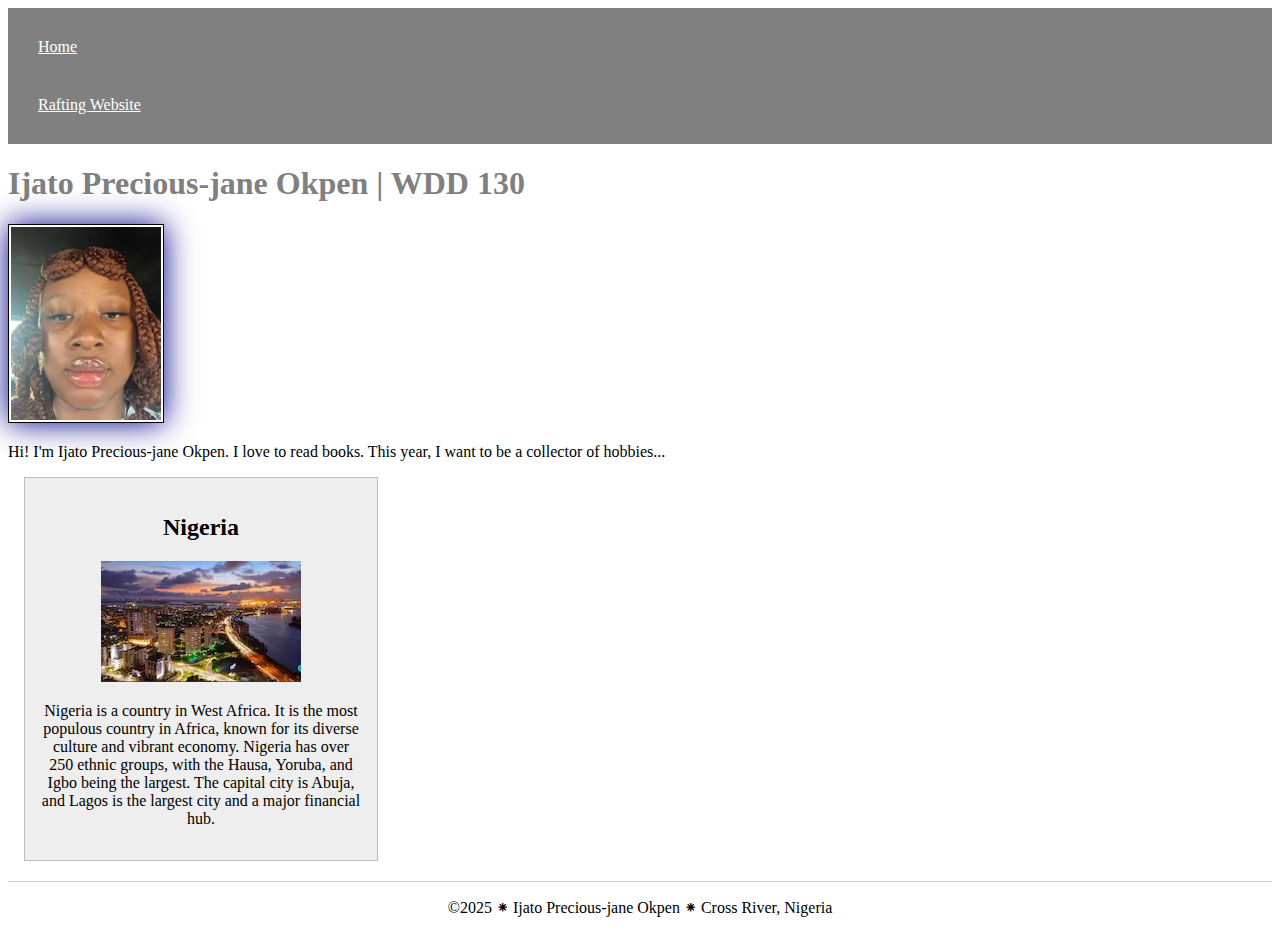
<file: index.html>
<!DOCTYPE html>
<html lang="en">
    <head>
        <meta charset="utf-8">
        <meta name="viewport" content="width=device-width, initial-scale=1.0">
        <title>Ijato Precious-jane Okpen | WDD 130</title>
        <meta name="description" content="Welcome to Ijato Precious-jane Okpen's WDD 130 home page. Explore my journey through web development, HTML, CSS, and design principles.">
        <meta name="author" content="Ijato Precious-jane Okpen">


        <link rel="stylesheet" href="styles/styles.css">
    </head>
    <body>
        <header>
            <nav>
                <a href="#">Home</a>
                <a href="wwr/index.html">Rafting Website</a>
            </nav>
        </header>
        <main>
            <h1> Ijato Precious-jane Okpen | WDD 130</h1>
            <img src="images/profile.webp" alt="My name is Ijato Precious-jane Okpen" width="200">
            <p>Hi! I'm Ijato Precious-jane Okpen. I love to read books. This year, I want to be a collector of hobbies...</p>
        </main>
        <aside>
            <h2>Nigeria</h2>
            <img src="images/nigeria.webp" alt="Nigeria landscape">
            <p>Nigeria is a country in West Africa. It is the most populous country in Africa, known for its diverse 
                culture and vibrant economy. Nigeria has over 250 ethnic groups, with the Hausa, Yoruba, and Igbo being the largest. 
                The capital city is Abuja, and Lagos is the largest city and a major financial hub.</p>
        </aside>
        <footer>
            <p>©2025 ⁕ Ijato Precious-jane Okpen ⁕ Cross River, Nigeria</p>
        </footer>
    </body>
</html>
</file>
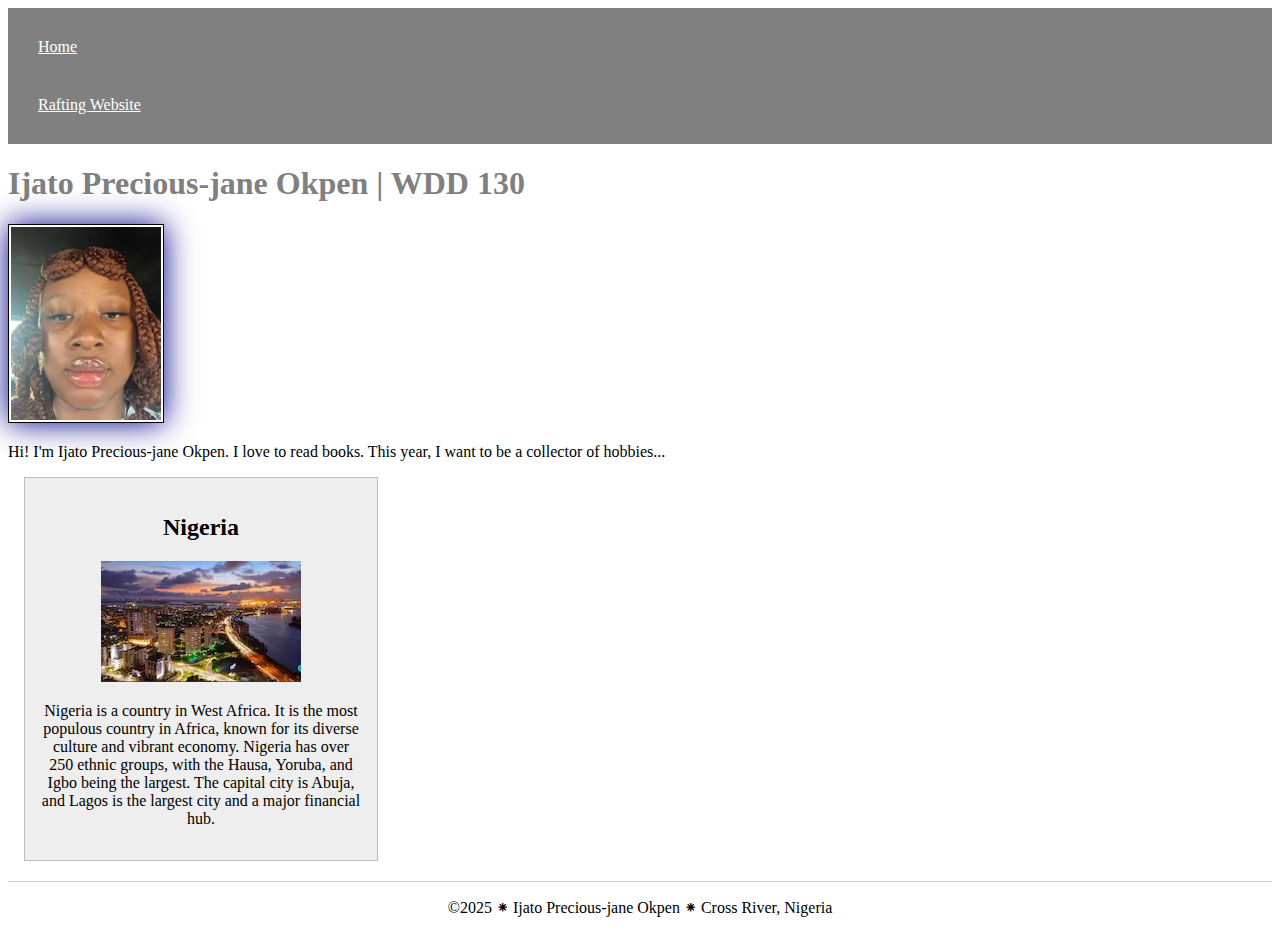
<file: W01&W02/index.html>
<!DOCTYPE html>
<html lang="en">
    <head>
        <meta charset="utf-8">
        <meta name="viewport" content="width=device-width, initial-scale=1.0">
        <title>Ijato Precious-jane Okpen | WDD 130</title>
        <meta name="description" content="Welcome to Ijato Precious-jane Okpen's WDD 130 home page. Explore my journey through web development, HTML, CSS, and design principles.">
        <meta name="author" content="Ijato Precious-jane Okpen">


        <link rel="stylesheet" href="styles/styles.css">
    </head>
    <body>
        <header>
            <nav>
                <a href="#">Home</a>
                <a href="wwr/">Rafting Website</a>
            </nav>
        </header>
        <main>
            <h1> Ijato Precious-jane Okpen | WDD 130</h1>
            <img src="images/profile.webp" alt="My name is Ijato Precious-jane Okpen" width="200">
            <p>Hi! I'm Ijato Precious-jane Okpen. I love to read books. This year, I want to be a collector of hobbies...</p>
        </main>
        <aside>
            <h2>Nigeria</h2>
            <img src="images/nigeria.webp" alt="Nigeria landscape">
            <p>Nigeria is a country in West Africa. It is the most populous country in Africa, known for its diverse 
                culture and vibrant economy. Nigeria has over 250 ethnic groups, with the Hausa, Yoruba, and Igbo being the largest. 
                The capital city is Abuja, and Lagos is the largest city and a major financial hub.</p>
        </aside>
        <footer>
            <p>©2025 ⁕ Ijato Precious-jane Okpen ⁕ Cross River, Nigeria</p>
        </footer>
    </body>
</html>
</file>
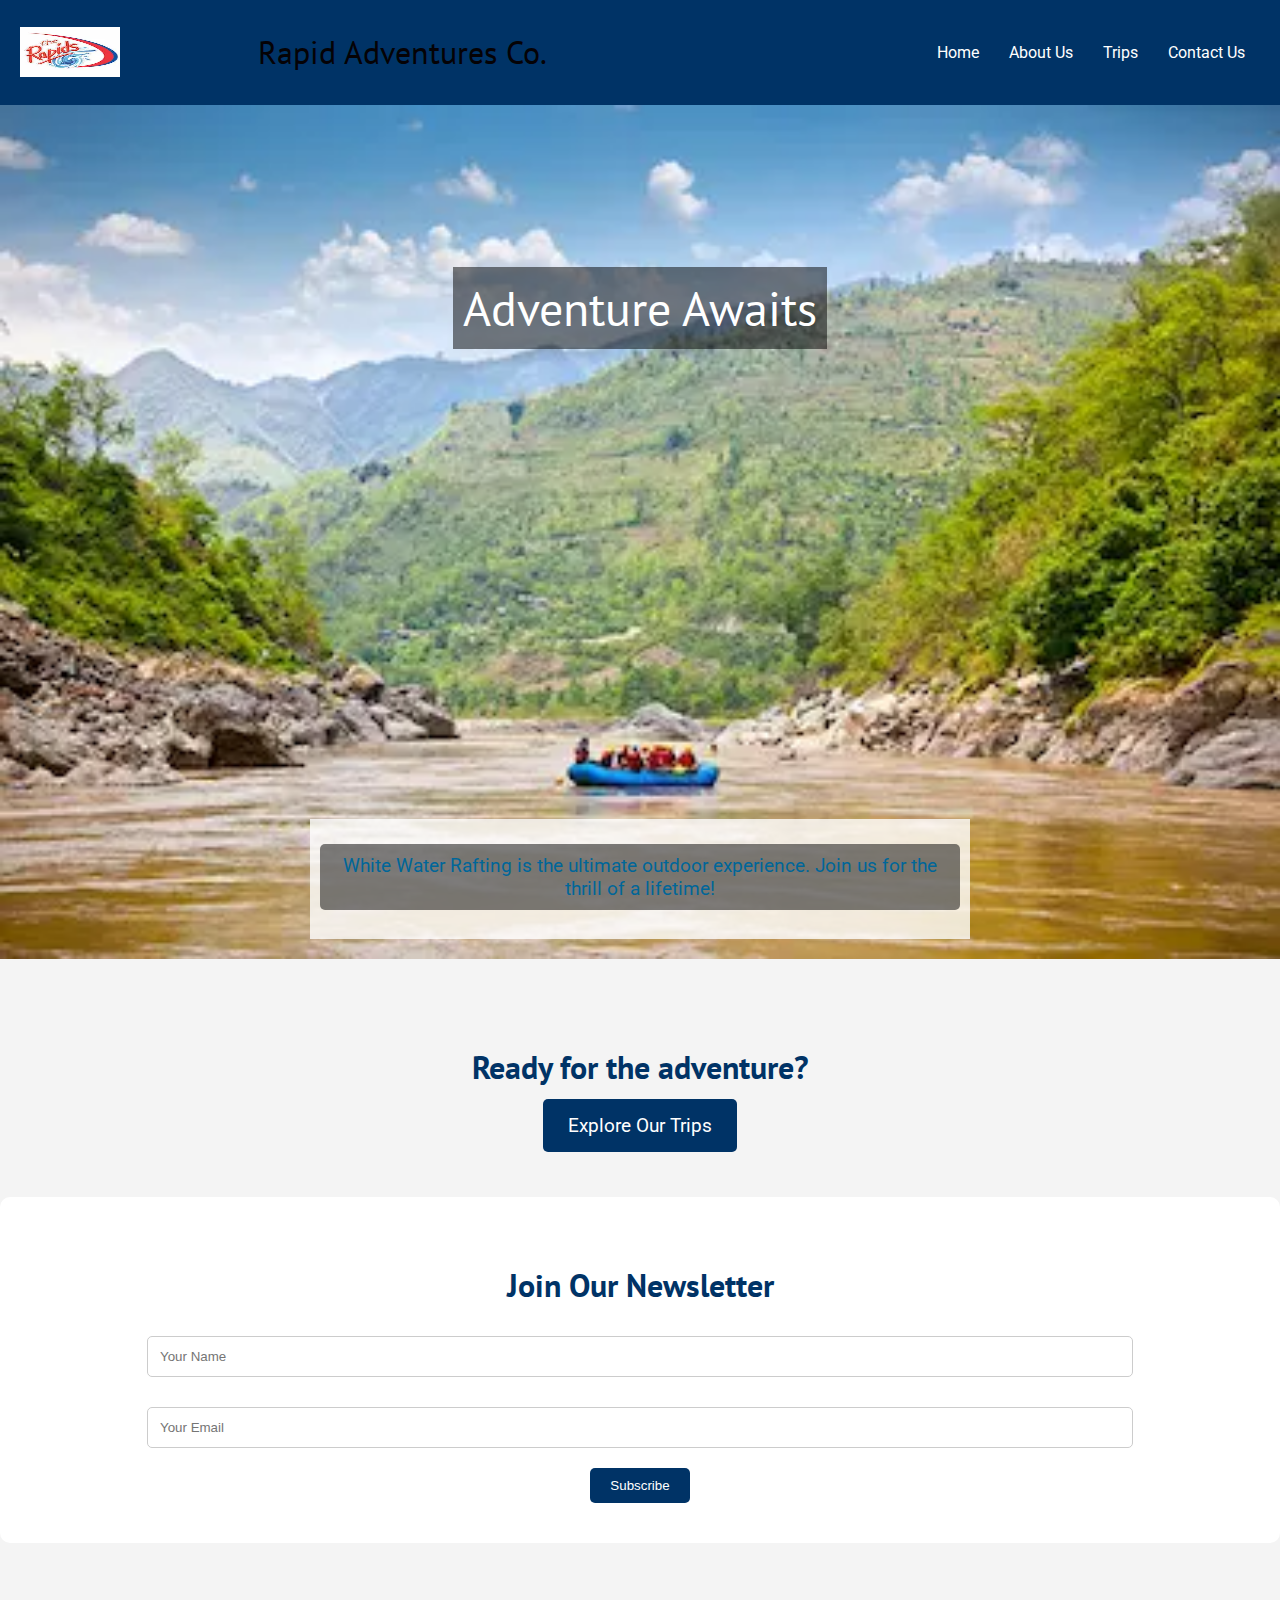
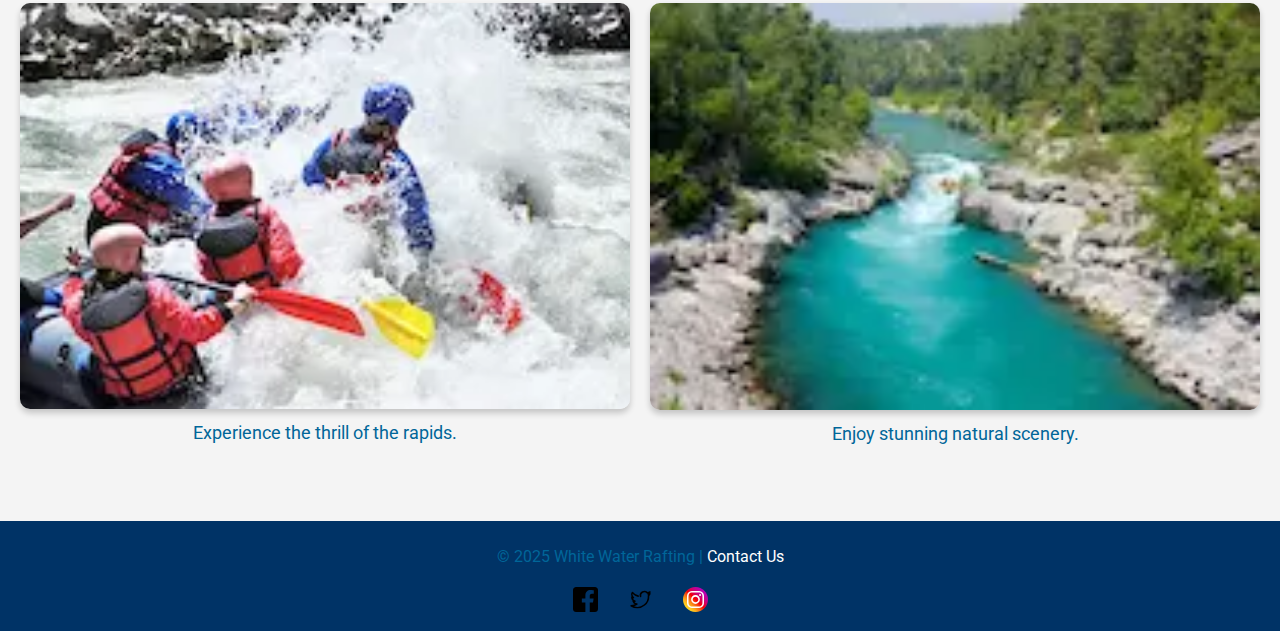
<file: wwr/index.html>
<!DOCTYPE html>
<html lang="en">
<head>
    <meta charset="UTF-8">
    <meta name="viewport" content="width=device-width, initial-scale=1.0">
    
    <link rel="stylesheet" href="styles/rafting.css">

    <link rel="preconnect" href="https://fonts.googleapis.com">
    <link rel="preconnect" href="https://fonts.gstatic.com" crossorigin>
    <link href="https://fonts.googleapis.com/css2?family=PT+Sans:ital,wght@0,400;1,700&family=Roboto:ital,wght@0,100..900;1,100..900&display=swap" rel="stylesheet">

    <title>Home - White Water Rafting</title>
    <meta name="description" content="Experience the thrill of rafting. Join us for an unforgettable adventure!">
    <meta name="author" content="Ijato Precious-jane Okpen">
</head>
<body>
    <header>
        <img src="images/wwrLogo.webp" alt="Rafting Company Logo" width="100">
        <h1>Rapid Adventures Co.</h1>
        <nav>
            <a href="index.html">Home</a>
            <a href="about.html">About Us</a>
            <a href="trips.html">Trips</a>
            <a href="contact.html">Contact Us</a>
        </nav>
    </header>

    <div class="hero">
        <img src="images/hero.webp" alt="Rafting Adventure">
        <h1>Adventure Awaits</h1>
        <article>
            <p>White Water Rafting is the ultimate outdoor experience. Join us for the thrill of a lifetime!</p>
        </article>
    </div>

    <section class="cta">
        <h2>Ready for the adventure?</h2>
        <a href="trips.html" class="btn">Explore Our Trips</a>
    </section>

    <section class="newsletter">
        <h2>Join Our Newsletter</h2>
        <form>
            <input type="text" placeholder="Your Name" required>
            <input type="email" placeholder="Your Email" required>
            <button type="submit">Subscribe</button>
        </form>
    </section>

    <section class="info-grid">
        <div>
            <img src="images/rafting2.webp" alt="Rafting">
            <p>Experience the thrill of the rapids.</p>
        </div>
        <div>
            <img src="images/rafting5.webp" alt="Rafting">
            <p>Enjoy stunning natural scenery.</p>
        </div>
    </section>

    <footer>
        <p>&copy; 2025 White Water Rafting | <a href="contact.html">Contact Us</a></p>
        <div class="SocialLinks">
            <a href="#"><img src="images/facebook-icon.svg" alt="Facebook"></a>
            <a href="#"><img src="images/twitter-icon.svg" alt="Twitter"></a>
            <a href="#"><img src="images/instagram-icon.svg" alt="Instagram"></a>
        </div>
    </footer>
</body>
</html>
</file>
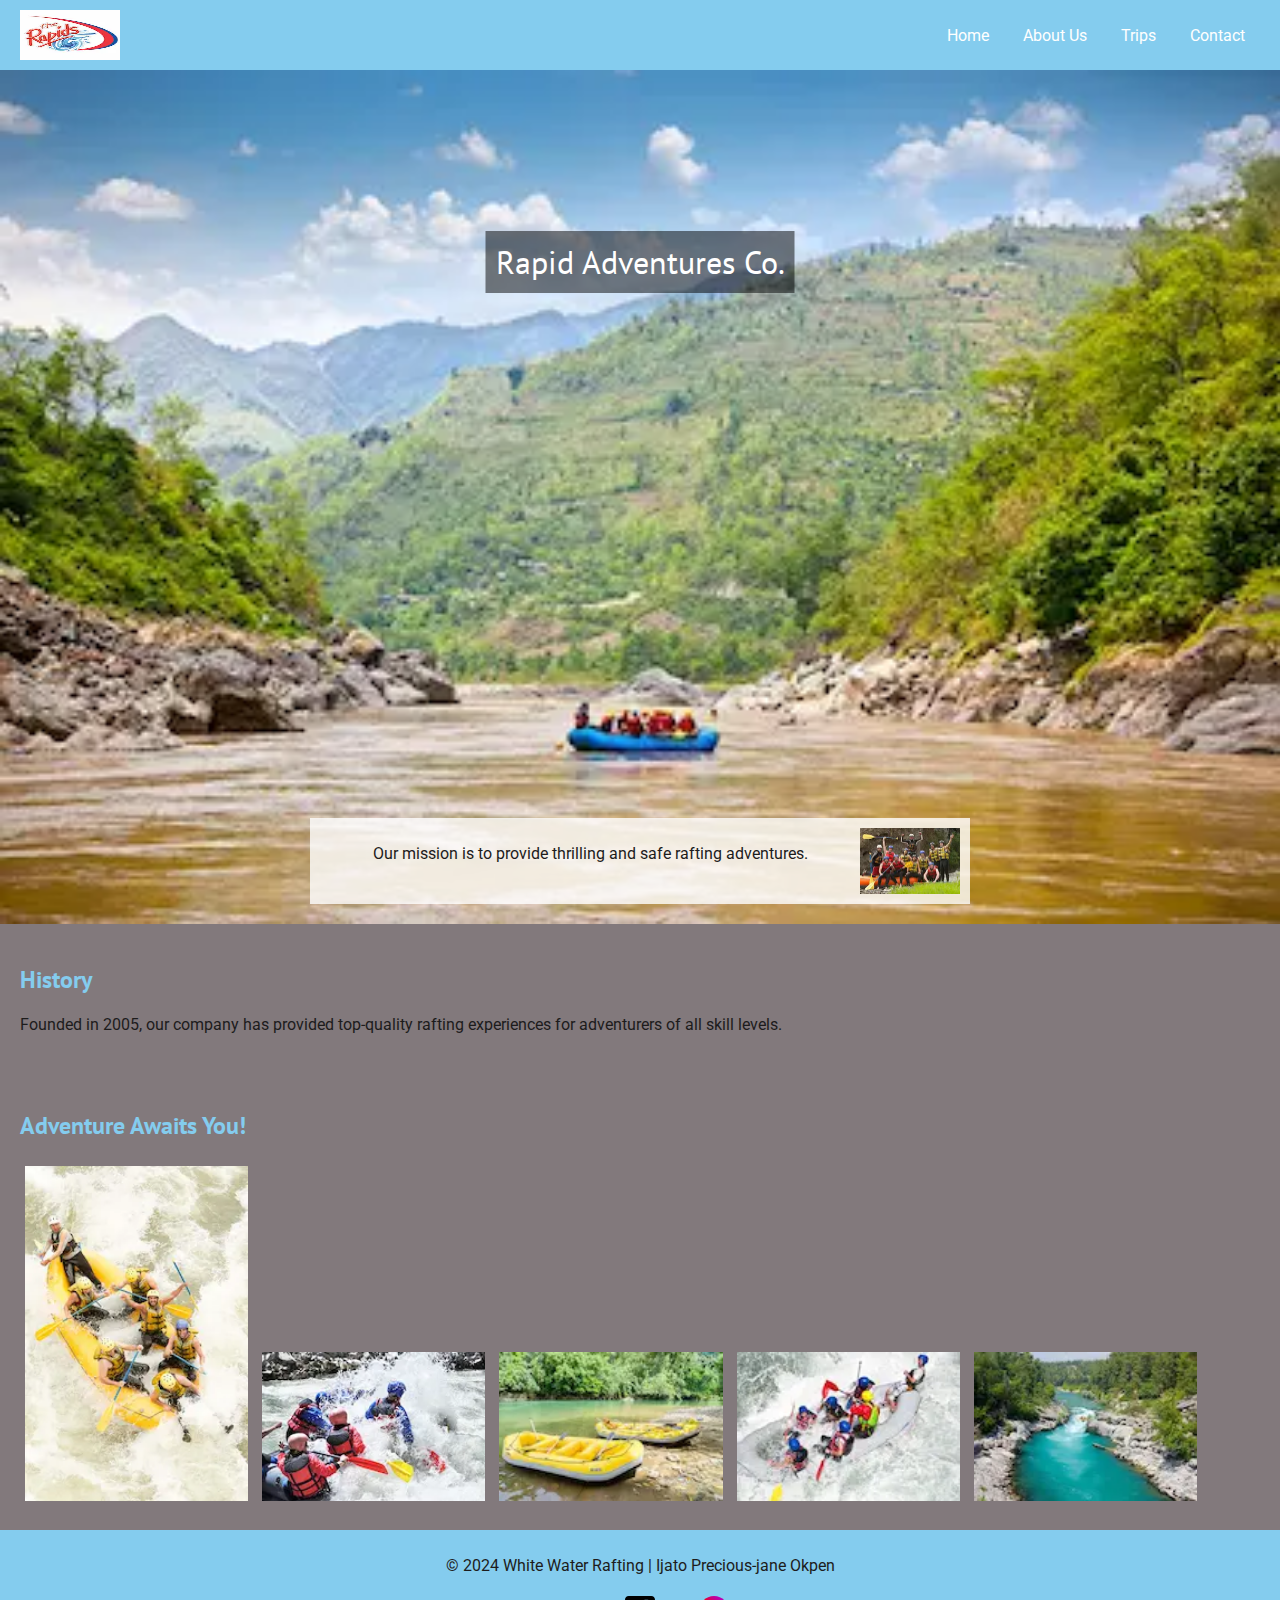
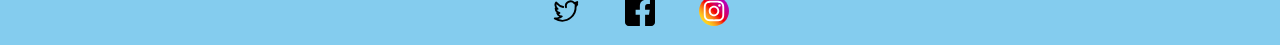
<file: wwr-site/about.html>
<!DOCTYPE html>
<html lang="en">
<head>
    <meta charset="UTF-8">
    <meta name="viewport" content="width=device-width, initial-scale=1.0">
    
    <link rel="stylesheet" href="styles/rafting.css">

    <link rel="preconnect" href="https://fonts.googleapis.com">
    <link rel="preconnect" href="https://fonts.gstatic.com" crossorigin>
    <link href="https://fonts.googleapis.com/css2?family=PT+Sans:ital,wght@0,400;1,700&family=Roboto:ital,wght@0,100..900;1,100..900&display=swap" rel="stylesheet">

    <title>About Us - White Water Rafting</title>
</head>
<body>
    
    <!-- Header Section -->
    <header>
        <img src="images/wwrLogo.webp" alt="Rafting Company Logo" width="100">
        <nav>
            <a href="index.html">Home</a>
            <a href="about.html">About Us</a>
            <a href="trips.html">Trips</a>
            <a href="contact.html">Contact</a>
        </nav>
    </header>
    <main>
                <!-- Hero Section -->
    <div class="hero">
        <img src="images/hero.webp" alt="Rafting Adventure" width="100%">
        <h1>Rapid Adventures Co.</h1>
        <article>
            <img src="images/happy-client.webp" alt="Happy Client" width="100">
            <p>Our mission is to provide thrilling and safe rafting adventures.</p>
        </article>
    </div>
    <!-- Company History Section -->
    <section>
        <h2>History</h2>
        <p>Founded in 2005, our company has provided top-quality rafting experiences for adventurers of all skill levels.</p>
    </section>

    <!-- Adventure Awaits Section -->
    <section>
        <h2>Adventure Awaits You!</h2>
        <img src="images/rafting1.webp" alt="Rafting Adventure 1" width="150">
        <img src="images/rafting2.webp" alt="Rafting Adventure 2" width="150">
        <img src="images/rafting3.webp" alt="Rafting Adventure 3" width="150">
        <img src="images/rafting4.webp" alt="Rafting Adventure 4" width="150">
        <img src="images/rafting5.webp" alt="Rafting Adventure 5" width="150">
    </section>
    </main>
    <!-- Footer Section -->
    <footer>
        <nav class="SocialLinks">
            <p>&copy; 2024 White Water Rafting |  Ijato Precious-jane Okpen </p>
            <a href="https://twitter.com"><img src="images/twitter-icon.svg" alt="Twitter" width="30"></a>
            <a href="https://facebook.com"><img src="images/facebook-icon.svg" alt="Facebook" width="30"></a>
            <a href="https://instagram.com"><img src="images/instagram-icon.svg" alt="Instagram" width="30"></a>
        </nav>
    </footer>
</body>
</html>
</file>
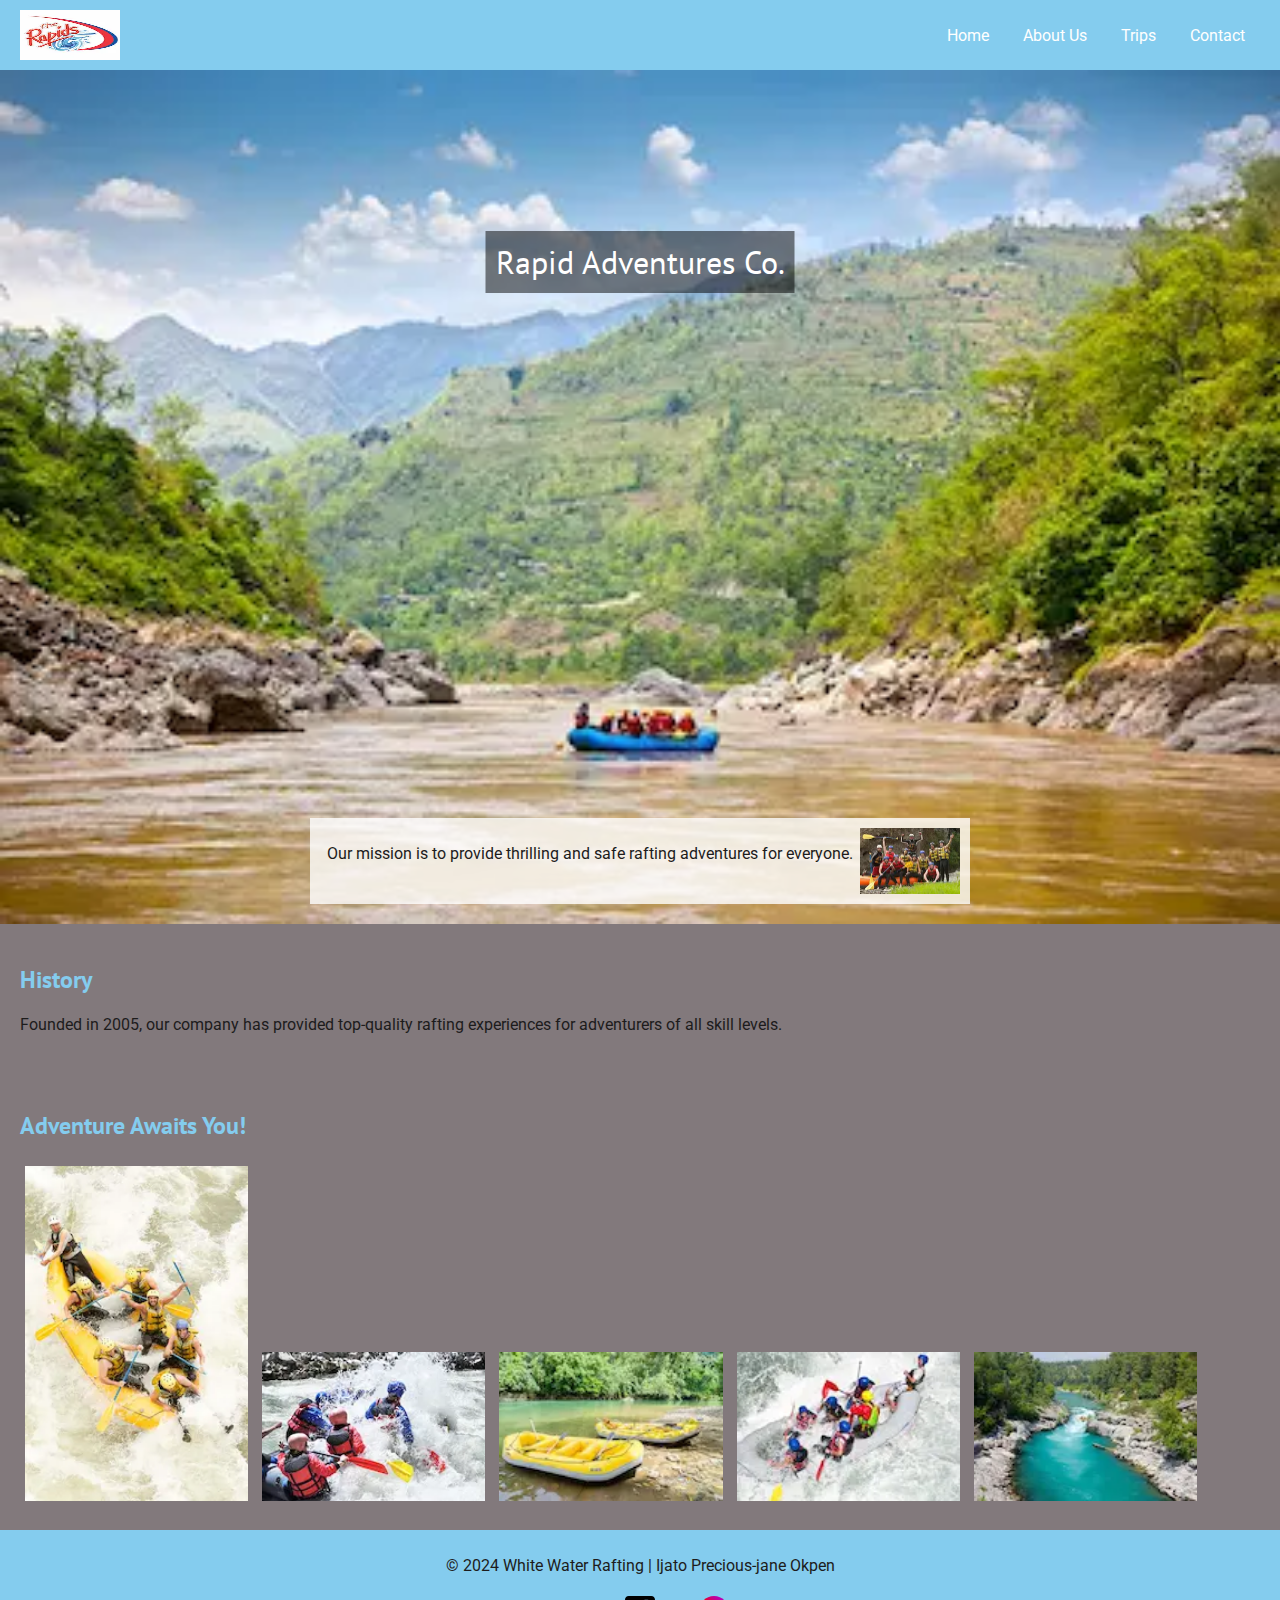
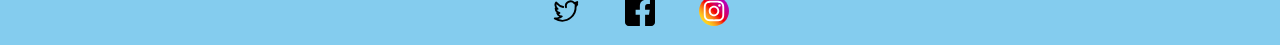
<file: WWR/about.html>
<!DOCTYPE html>
<html lang="en">
<head>
    <meta charset="UTF-8">
    <meta name="viewport" content="width=device-width, initial-scale=1.0">
    
    <link rel="stylesheet" href="styles/rafting.css">

    <link rel="preconnect" href="https://fonts.googleapis.com">
    <link rel="preconnect" href="https://fonts.gstatic.com" crossorigin>
    <link href="https://fonts.googleapis.com/css2?family=PT+Sans:ital,wght@0,400;1,700&family=Roboto:ital,wght@0,100..900;1,100..900&display=swap" rel="stylesheet">

    <title>About Us - White Water Rafting</title>
</head>
<body>

    <!-- Header Section -->
    <header>
        <img src="images/wwrLogo.webp" alt="Rafting Company Logo" width="100">
        <nav>
            <a href="index.html">Home</a>
            <a href="about.html">About Us</a>
            <a href="trips.html">Trips</a>
            <a href="contact.html">Contact</a>
        </nav>
    </header>
    <main>
                <!-- Hero Section -->
    <div class="hero">
        <img src="images/hero.webp" alt="Rafting Adventure" width="100%">
        <h1>Rapid Adventures Co.</h1>
        <article>
            <img src="images/happy-client.webp" alt="Happy Client" width="100">
            <p>Our mission is to provide thrilling and safe rafting adventures for everyone.</p>
        </article>
    </div>
    <!-- Company History Section -->
    <section>
        <h2>History</h2>
        <p>Founded in 2005, our company has provided top-quality rafting experiences for adventurers of all skill levels.</p>
    </section>

    <!-- Adventure Awaits Section -->
    <section>
        <h2>Adventure Awaits You!</h2>
        <img src="images/rafting1.webp" alt="Rafting Adventure 1" width="150">
        <img src="images/rafting2.webp" alt="Rafting Adventure 2" width="150">
        <img src="images/rafting3.webp" alt="Rafting Adventure 3" width="150">
        <img src="images/rafting4.webp" alt="Rafting Adventure 4" width="150">
        <img src="images/rafting5.webp" alt="Rafting Adventure 5" width="150">
    </section>
    </main>
    <!-- Footer Section -->
    <footer>
        <nav class="SocialLinks">
            <p>&copy; 2024 White Water Rafting |  Ijato Precious-jane Okpen </p>
            <a href="https://twitter.com"><img src="images/twitter-icon.svg" alt="Twitter" width="30"></a>
            <a href="https://facebook.com"><img src="images/facebook-icon.svg" alt="Facebook" width="30"></a>
            <a href="https://instagram.com"><img src="images/instagram-icon.svg" alt="Instagram" width="30"></a>
        </nav>
    </footer>
</body>
</html>
</file>
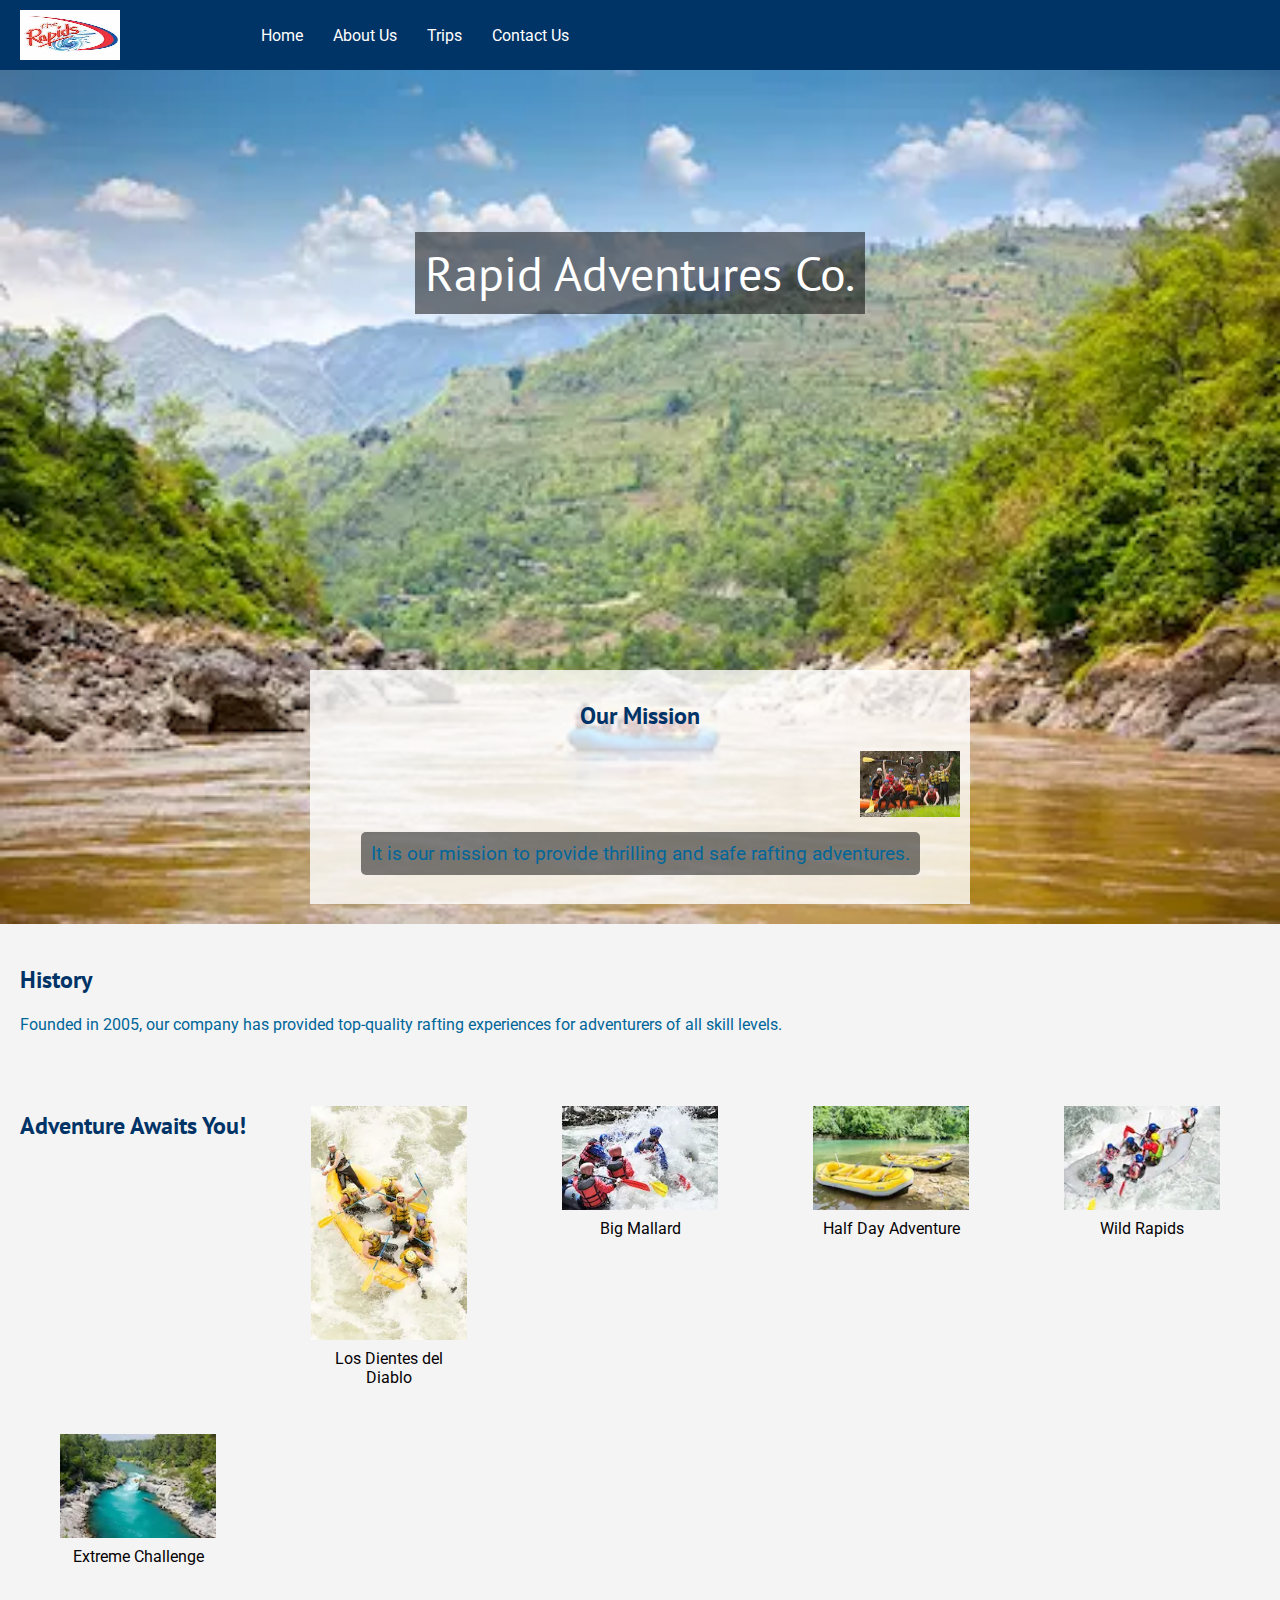
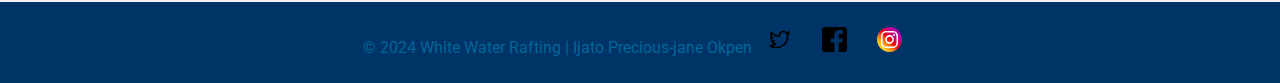
<file: wwr/about.html>
<!DOCTYPE html>
<html lang="en">
<head>
    <meta charset="UTF-8">
    <meta name="viewport" content="width=device-width, initial-scale=1.0">
    
    <link rel="stylesheet" href="styles/rafting.css">

    <link rel="preconnect" href="https://fonts.googleapis.com">
    <link rel="preconnect" href="https://fonts.gstatic.com" crossorigin>
    <link href="https://fonts.googleapis.com/css2?family=PT+Sans:ital,wght@0,400;1,700&family=Roboto:ital,wght@0,100..900;1,100..900&display=swap" rel="stylesheet">

    <title>About Us - White Water Rafting</title>
    <meta name="description" content="About Rapid Adventures Co.">
    <meta name="author" content="Ijato Precious-jane Okpen">
</head>
<body>
    
    <!-- Header Section -->
    <header>
        <img src="images/wwrLogo.webp" alt="Rafting Company Logo" width="100">
        <nav>
            <a href="index.html">Home</a>
            <a href="about.html">About Us</a>
            <a href="trips.html">Trips</a>
            <a href="contact.html">Contact Us</a>
        </nav>
    </header>

    <main>
                <!-- Hero Section -->
    <div class="hero">
        <img src="images/hero.webp" alt="Rafting Adventure" width="100">
        <h1>Rapid Adventures Co.</h1>
        <article>
            <h2> Our Mission</h2>
            <img src="images/happy-client.webp" alt="Happy Client" width="100">
            <p>It is our mission to provide thrilling and safe rafting adventures.</p>
        </article>
    </div>
    <!-- Company History Section -->
    <section>
        <h2>History</h2>
        <p>Founded in 2005, our company has provided top-quality rafting experiences for adventurers of all skill levels.</p>
    </section>

    <!-- Adventure Awaits Section -->
        <section class="adventures-section">
            <h2>Adventure Awaits You!</h2>
            <figure>
                <img src="images/rafting1.webp" alt="Rafting Adventure 1" width="100">
                <figcaption>Los Dientes del Diablo</figcaption>
            </figure>
            <figure>
                <img src="images/rafting2.webp" alt="Rafting Adventure 2" width="100">
                <figcaption>Big Mallard</figcaption>
            </figure>
            <figure>
                <img src="images/rafting3.webp" alt="Rafting Adventure 3" width="100">
                <figcaption>Half Day Adventure</figcaption>
            </figure>
            <figure>
                <img src="images/rafting4.webp" alt="Rafting Adventure 4" width="100">
                <figcaption>Wild Rapids</figcaption>
            </figure>
            <figure>
                <img src="images/rafting5.webp" alt="Rafting Adventure 5" width="100">
                <figcaption>Extreme Challenge</figcaption>
            </figure>
        </section>
    </main>
    
    <!-- Footer Section -->
    <footer>
        <nav class="SocialLinks">
            <p>&copy; 2024 White Water Rafting |  Ijato Precious-jane Okpen </p>
            <a href="https://twitter.com"><img src="images/twitter-icon.svg" alt="Twitter" width="30"></a>
            <a href="https://facebook.com"><img src="images/facebook-icon.svg" alt="Facebook" width="30"></a>
            <a href="https://instagram.com"><img src="images/instagram-icon.svg" alt="Instagram" width="30"></a>
        </nav>
    </footer>
</body>
</html>
</file>
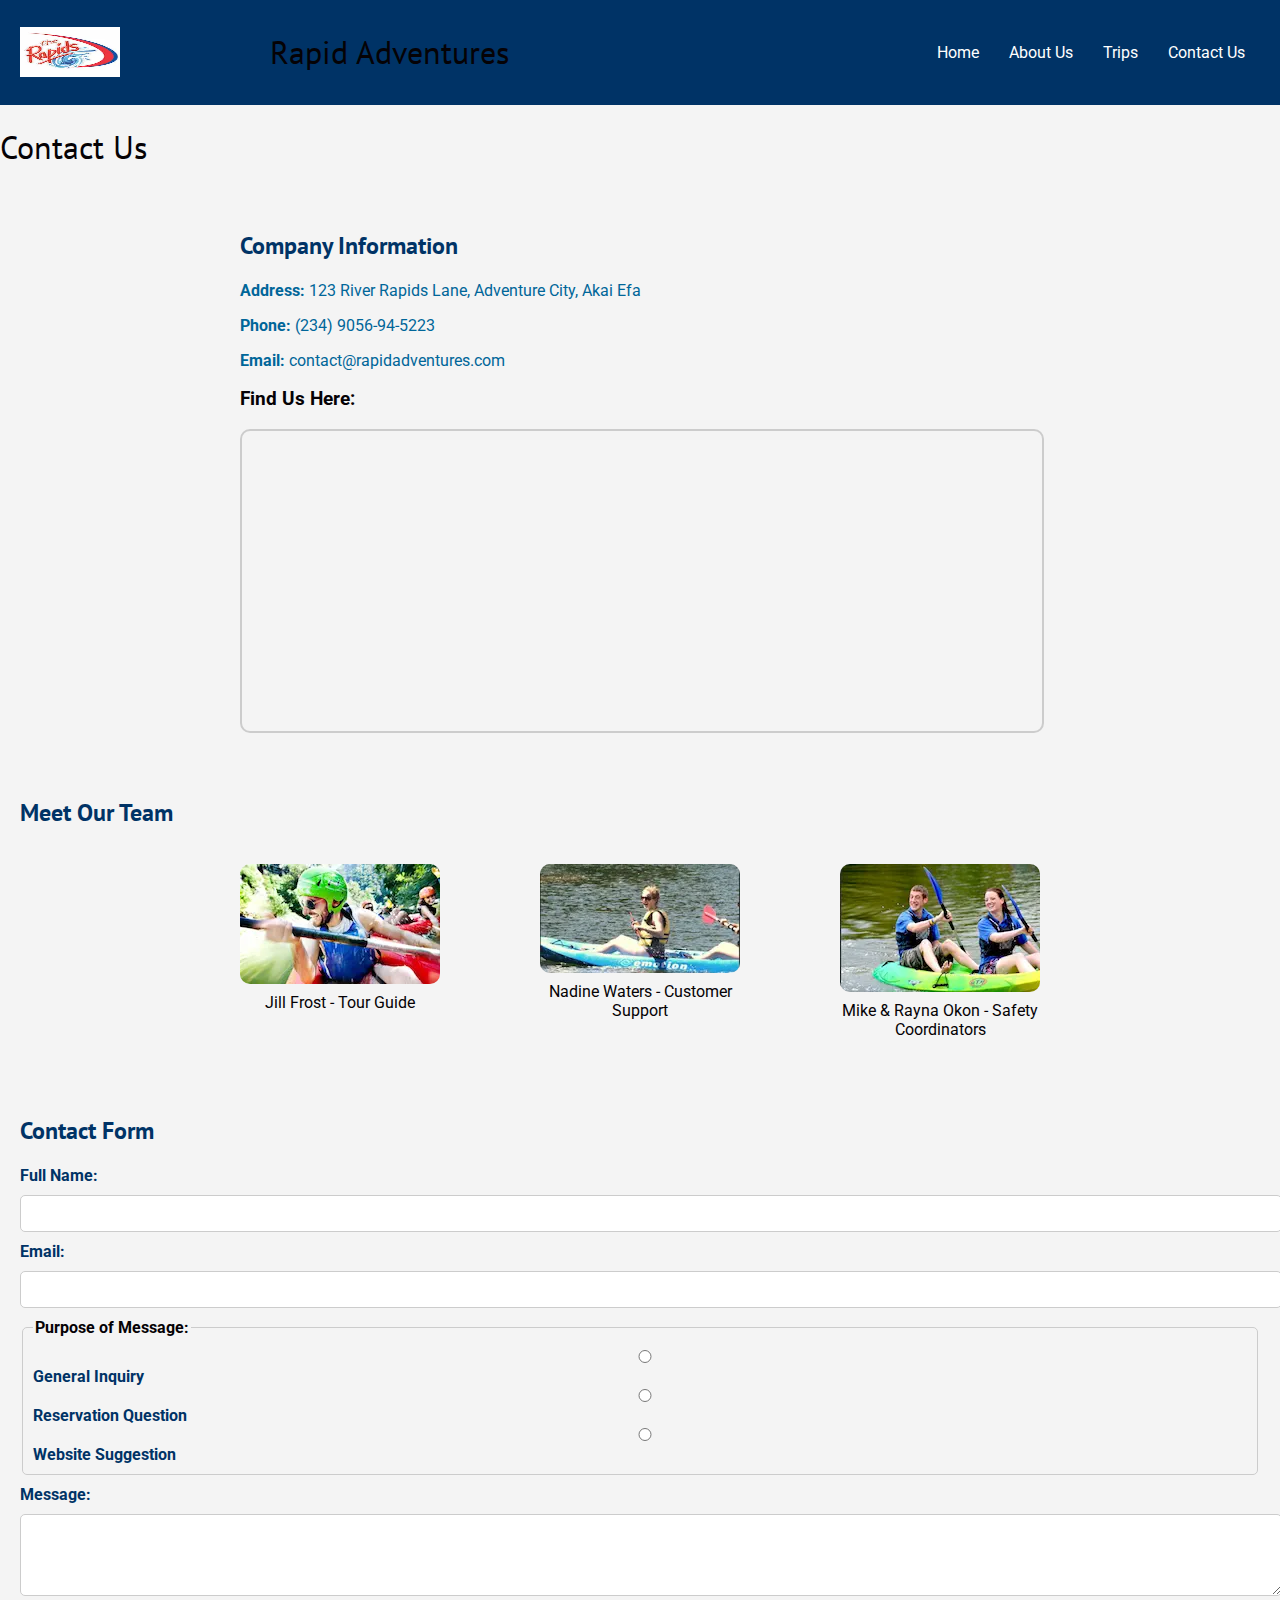
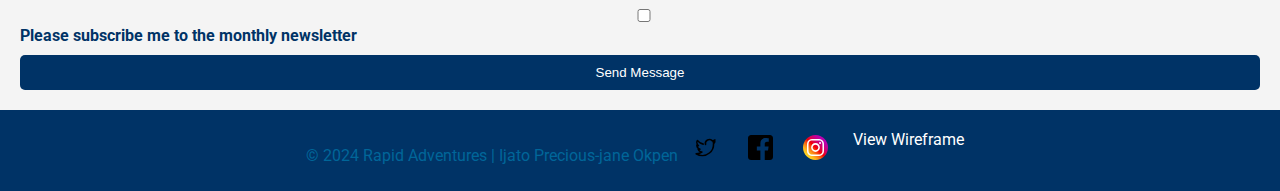
<file: wwr/contact.html>
<!DOCTYPE html>
<html lang="en">
<head>
    <meta charset="UTF-8">
    <meta name="viewport" content="width=device-width, initial-scale=1.0">
    
    <link rel="stylesheet" href="styles/rafting.css">

    <link rel="preconnect" href="https://fonts.googleapis.com">
    <link rel="preconnect" href="https://fonts.gstatic.com" crossorigin>
    <link href="https://fonts.googleapis.com/css2?family=PT+Sans:ital,wght@0,400;1,700&family=Roboto:ital,wght@0,100..900;1,100..900&display=swap" rel="stylesheet">

    <title>Contact Us - White Water Rafting</title>
    <meta name="description" content="Contact Rapid Adventures for reservations, inquiries, and customer support.">
    <meta name="author" content="Ijato Precious-jane Okpen">
</head>
<body>
    
    <!-- Header Section -->
    <header>
        <img src="images/wwrLogo.webp" alt="Rafting Company Logo" width="100">
        <h1>Rapid Adventures</h1>
        <nav>
            <a href="index.html">Home</a>
            <a href="about.html">About Us</a>
            <a href="trips.html">Trips</a>
            <a href="contact.html">Contact Us</a>
        </nav>
    </header>

    <main>
        <h1>Contact Us</h1>
    
        <!-- Company Contact Information -->
        <section class="contact-container">
            <h2>Company Information</h2>
            <p><strong>Address:</strong> 123 River Rapids Lane, Adventure City, Akai Efa</p>
            <p><strong>Phone:</strong> (234) 9056-94-5223</p>
            <p><strong>Email:</strong> contact@rapidadventures.com</p>
            <h3>Find Us Here:</h3>
            <iframe id="map" src="https://www.google.com/maps/embed?pb=!1m14!1m12!1m3!1d9024.458827487311!2d8.365639066236982!3d5.00649039014519!2m3!1f0!2f0!3f0!3m2!1i1024!2i768!4f13.1!5e0!3m2!1sen!2sng!4v1739111743363!5m2!1sen!2sng" allowfullscreen loading="lazy" referrerpolicy="no-referrer-when-downgrade"></iframe>
        </section>
    
        <!-- Employee Profiles -->
        <section>
            <h2>Meet Our Team</h2>
            <div class="team">
                <figure>
                    <img src="images/employee1.webp" alt="Jill Frost - Tour Guide">
                    <figcaption>Jill Frost - Tour Guide</figcaption>
                </figure>
                <figure>
                    <img src="images/employee2.webp" alt="Nadine Waters - Customer Support">
                    <figcaption>Nadine Waters - Customer Support</figcaption>
                </figure>
                <figure>
                    <img src="images/employee3_4.webp" alt="Mike & Rayna Okon - Safety Coordinators">
                    <figcaption>Mike & Rayna Okon - Safety Coordinators</figcaption>
                </figure>
            </div>
        </section>
    
        <!-- Contact Form -->
        <section>
            <h2>Contact Form</h2>
            <form action="#" method="post">
                <label for="name">Full Name:</label>
                <input type="text" id="name" name="name" required>
    
                <label for="email">Email:</label>
                <input type="email" id="email" name="email" required>
    
                <fieldset>
                    <legend>Purpose of Message:</legend>
                    <label for="general">
                        <input type="radio" id="general" name="purpose" value="general" required> General Inquiry
                    </label>
                    <label for="reservation">
                        <input type="radio" id="reservation" name="purpose" value="reservation"> Reservation Question
                    </label>
                    <label for="website">
                        <input type="radio" id="website" name="purpose" value="website"> Website Suggestion
                    </label>
                </fieldset>
    
                <label for="message">Message:</label>
                <textarea id="message" name="message" rows="4" required></textarea>
    
                <label for="subscribe">
                    <input type="checkbox" id="subscribe" name="subscribe"> Please subscribe me to the monthly newsletter
                </label>
    
                <button type="submit">Send Message</button>
            </form>
        </section>
    </main>
    
    <!-- Footer Section -->
    <footer>
        <div class="SocialLinks">
            <p>&copy; 2024 Rapid Adventures | Ijato Precious-jane Okpen</p>
            <a href="https://twitter.com"><img src="images/twitter-icon.svg" alt="Twitter"></a>
            <a href="https://facebook.com"><img src="images/facebook-icon.svg" alt="Facebook"></a>
            <a href="https://instagram.com"><img src="images/instagram-icon.svg" alt="Instagram"></a>
            <a href="wireframes/contact-wireframe.png">View Wireframe</a>
        </div>
    </footer>    
</body>
</html>
</file>
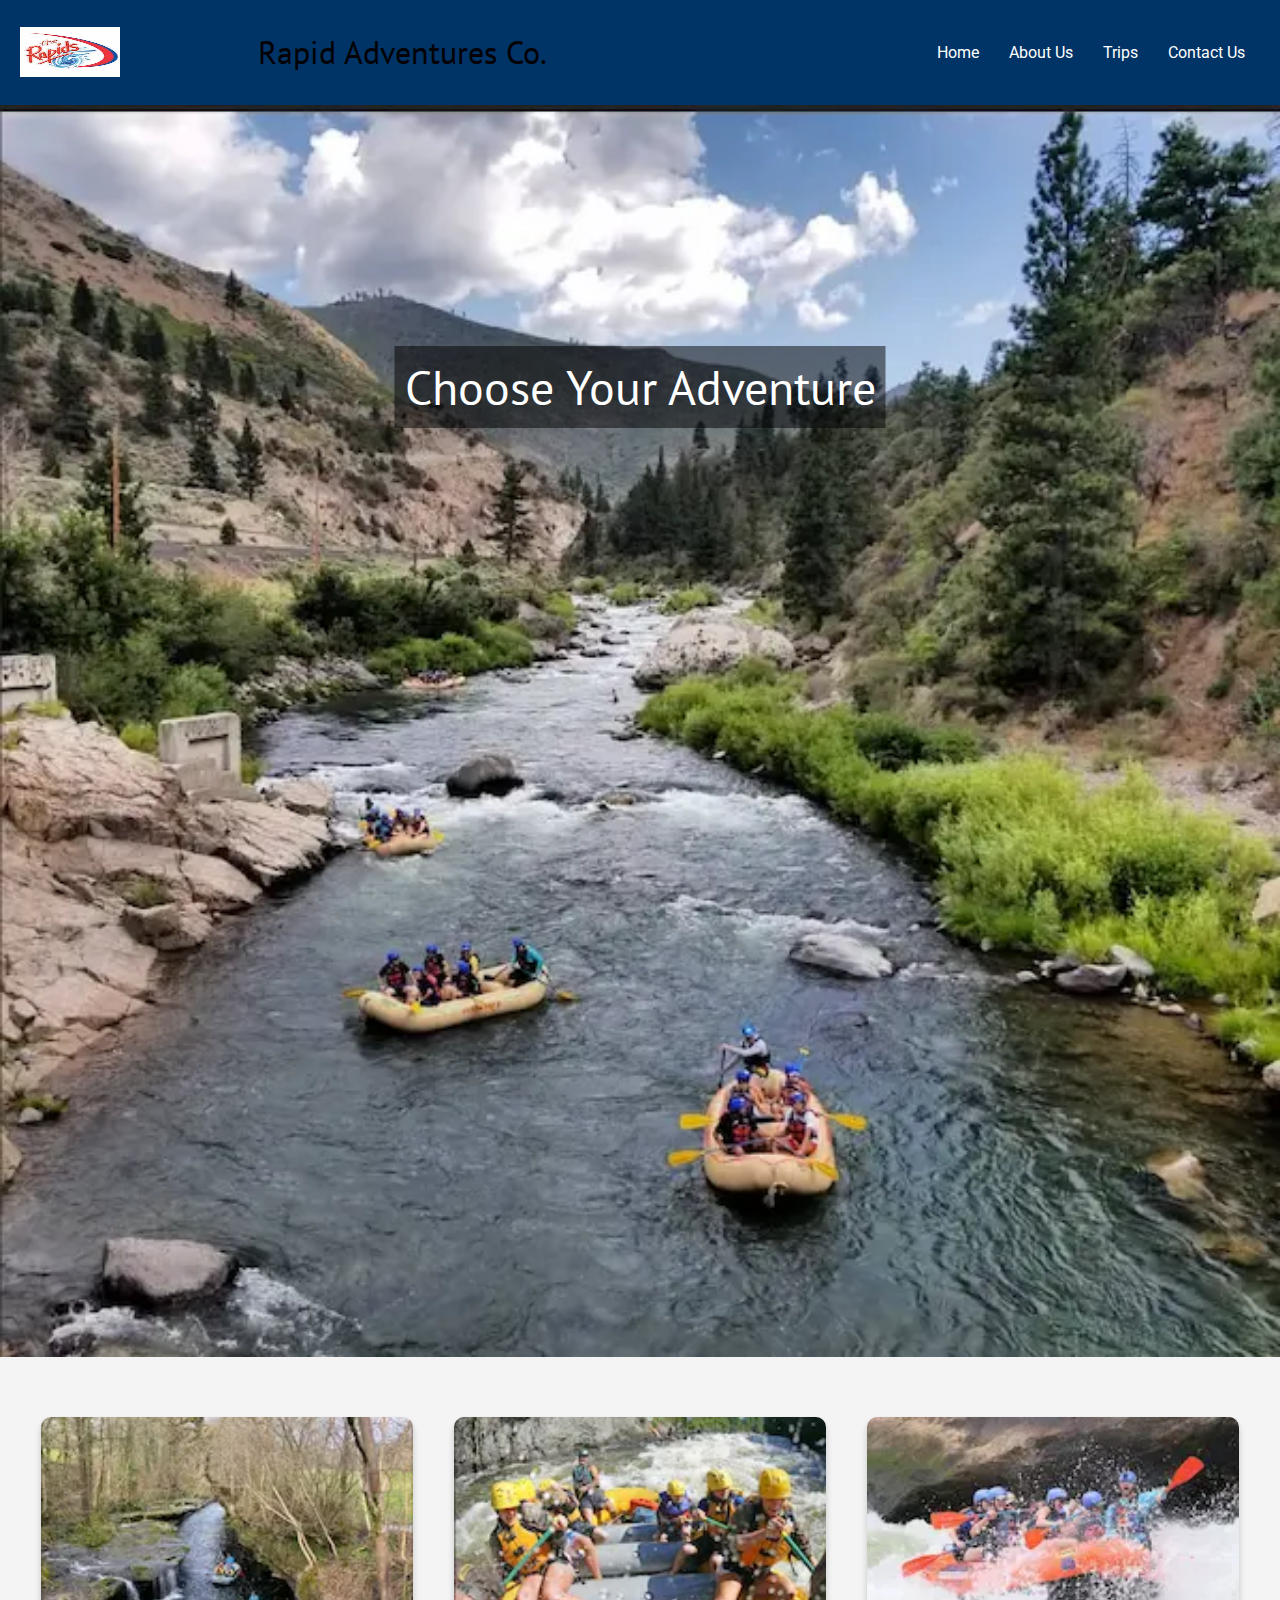
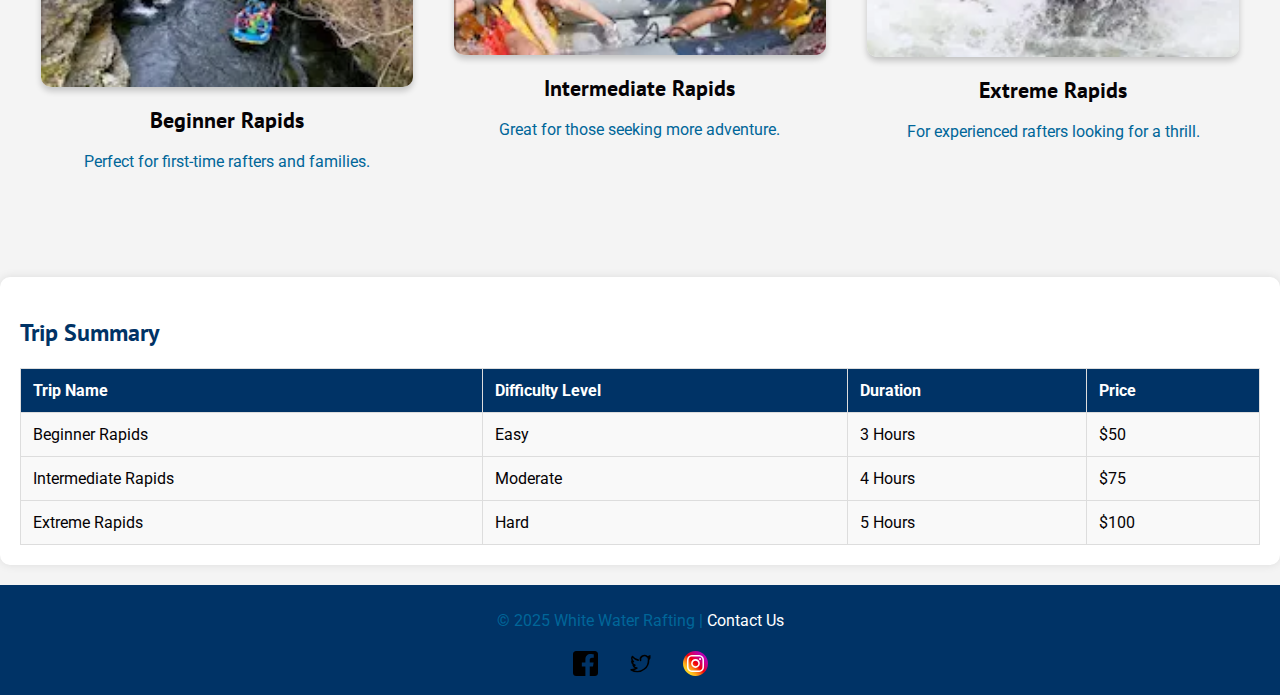
<file: wwr/trips.html>
<!DOCTYPE html>
<html lang="en">
<head>
    <meta charset="UTF-8">
    <meta name="viewport" content="width=device-width, initial-scale=1.0">
    
    <link rel="stylesheet" href="styles/rafting.css">

    <link rel="preconnect" href="https://fonts.googleapis.com">
    <link rel="preconnect" href="https://fonts.gstatic.com" crossorigin>
    <link href="https://fonts.googleapis.com/css2?family=PT+Sans:ital,wght@0,400;1,700&family=Roboto:ital,wght@0,100..900;1,100..900&display=swap" rel="stylesheet">

    <title>Trips - White Water Rafting</title>
    <meta name="description" content="Explore our thrilling rafting trips. Choose your adventure today!">
    <meta name="author" content="Ijato Precious-jane Okpen">
</head>
<body>
    <header>
        <img src="images/wwrLogo.webp" alt="Rafting Company Logo" width="100">
        <h1>Rapid Adventures Co.</h1>
        <nav>
            <a href="index.html">Home</a>
            <a href="about.html">About Us</a>
            <a href="trips.html">Trips</a>
            <a href="contact.html">Contact Us</a>
        </nav>
    </header>

    <div class="hero">
        <img src="images/trips-hero.webp" alt="Rafting Trips">
        <h1>Choose Your Adventure</h1>
    </div>

    <section class="trips-list">
        <article>
            <img src="images/trips1.webp" alt="Beginner Rapids">
            <h2>Beginner Rapids</h2>
            <p>Perfect for first-time rafters and families.</p>
        </article>
        <article>
            <img src="images/trips2.webp" alt="Intermediate Rapids">
            <h2>Intermediate Rapids</h2>
            <p>Great for those seeking more adventure.</p>
        </article>
        <article>
            <img src="images/trips3.webp" alt="Extreme Rapids">
            <h2>Extreme Rapids</h2>
            <p>For experienced rafters looking for a thrill.</p>
        </article>
    </section>

    <!-- Trip Summary Table -->
    <section class="trip-summary">
        <h2>Trip Summary</h2>
        <table>
            <thead>
                <tr>
                    <th>Trip Name</th>
                    <th>Difficulty Level</th>
                    <th>Duration</th>
                    <th>Price</th>
                </tr>
            </thead>
            <tbody>
                <tr>
                    <td>Beginner Rapids</td>
                    <td>Easy</td>
                    <td>3 Hours</td>
                    <td>$50</td>
                </tr>
                <tr>
                    <td>Intermediate Rapids</td>
                    <td>Moderate</td>
                    <td>4 Hours</td>
                    <td>$75</td>
                </tr>
                <tr>
                    <td>Extreme Rapids</td>
                    <td>Hard</td>
                    <td>5 Hours</td>
                    <td>$100</td>
                </tr>
            </tbody>
        </table>
    </section>

    <footer>
        <p>&copy; 2025 White Water Rafting | <a href="contact.html">Contact Us</a></p>
        <div class="SocialLinks">
            <a href="#"><img src="images/facebook-icon.svg" alt="Facebook"></a>
            <a href="#"><img src="images/twitter-icon.svg" alt="Twitter"></a>
            <a href="#"><img src="images/instagram-icon.svg" alt="Instagram"></a>
        </div>
    </footer>
</body>
</html>
</file>
<file: styles/styles.css>
nav {
  background-color: grey;
  padding: 10px;
}

nav a {
  color: white;
  display: block;
  padding: 20px;
}

h1 {
  color: grey;
}

/* Make the existing profile img selector more exclusive */
main img {
  width: 150px;
  height: auto;
  border: 1px solid black;
  padding: 2px;
  box-shadow: 0 0 30px darkblue;
}

p {
  padding: 0;
}

main {
  max-width: 840px;
}

/* Style the aside element */
aside {
  width: 20rem;
  margin: 1rem;
  border: 1px solid rgb(0 0 0 / 0.2); /* 1️⃣ */
  padding: 1rem;
  background-color: #eee;
  color: #000000;
  text-align: center;
}

/* Set the img inside the aside to have a width of 200 pixels and a height of auto */
aside img {
  width: 200px;
  height: auto;
}

/* Style the footer element */
footer {
  margin-top: 20px;
  border-top: 1px solid #ccc;
  text-align: center;
}
</file>
<file: W01&W02/styles/styles.css>
nav {
  background-color: grey;
  padding: 10px;
}

nav a {
  color: white;
  display: block;
  padding: 20px;
}

h1 {
  color: grey;
}

/* Make the existing profile img selector more exclusive */
main img {
  width: 150px;
  height: auto;
  border: 1px solid black;
  padding: 2px;
  box-shadow: 0 0 30px darkblue;
}

p {
  padding: 0;
}

main {
  max-width: 840px;
}

/* Style the aside element */
aside {
  width: 20rem;
  margin: 1rem;
  border: 1px solid rgb(0 0 0 / 0.2); /* 1️⃣ */
  padding: 1rem;
  background-color: #eee;
  color: #000000;
  text-align: center;
}

/* Set the img inside the aside to have a width of 200 pixels and a height of auto */
aside img {
  width: 200px;
  height: auto;
}

/* Style the footer element */
footer {
  margin-top: 20px;
  border-top: 1px solid #ccc;
  text-align: center;
}
</file>
<file: wwr/styles/rafting.css>
/* Set up CSS variables */
:root {
    --primary-color: #003366;
    --secondary-color: #006699;
    --text-color: #050205;
    --background-color: #f4f4f4;
    --heading-font: 'PT Sans', serif;
    --body-font: 'Roboto', sans-serif;
}


/* General Styles */
body {
    font-family: var(--body-font);
    font-weight: 400;
    color: var(--text-color);
    background-color: var(--background-color);
    margin: 0;
    padding: 0;
}

h1 {
    font-weight: 100;
    font-family: var(--heading-font);
}

h2 {
    color: var(--primary-color);
    font-family: var(--heading-font);
}

p {
    color: var(--secondary-color);
}

/* Header */
header {
    display: grid;
    grid-template-columns: 1fr auto 3fr;  /* Logo, Heading, Navigation */
    align-items: center;
    background: var(--primary-color);
    padding: 10px 20px;
}

header img {
    height: 50px;
}

header h1 {
    font-family: var(--heading-font);
    text-align: center;  /* Center the heading */
}


nav {
    display: flex;
    justify-content: flex-end;  /* Align navigation to the right */
}


nav a {
    color: white;
    text-decoration: none;
    margin: 0 15px;
}

/* Hero Section */
.hero {
    position: relative;
    text-align: center;
    color: white;
}

.hero img {
    width: 100%;
    display: block;
    height: auto;
}

.hero h1 {
    position: absolute;
    top: 20%;
    left: 50%;
    transform: translate(-50%, -50%);
    background: rgba(0, 0, 0, 0.5);
    padding: 10px;
}

/* Article */
.hero article {
    position: absolute;
    bottom: 20px;
    left: 50%;
    transform: translateX(-50%);
    background: rgba(255, 255, 255, 0.8);
    padding: 10px;
    width: 50%;
}

.hero article img {
    float: right;
    width: 100px;
    height: auto;
}

/* Sections */
section {
    padding: 20px;
}

section img {
    width: 100%;
    margin: auto;
}


/* Adventures Section Layout */
.adventures-section {
    display: grid;
    grid-template-columns: repeat(5, 1fr);  /* Five images in a row */
    gap: 15px;
}

figure {
    text-align: center;
}

figure img {
    width: 100%;
    height: auto;
}

figcaption {
    margin-top: 5px;
    font-size: 1rem;
}



/* Footer */
footer {
    text-align: center;
    background: var(--primary-color);
    color: white;
    padding: 10px;
}

footer a {
    text-decoration: none;
}

footer img {
    width: 30px;
    margin: 5px;
}

/* Social Media Links */
footer .SocialLinks {
    display: flex;
    justify-content: center;
}

@media (max-width: 768px) {
    header {
        grid-template-columns: 1fr;  /* Stack header elements vertically */
    }

    .adventures-section {
        grid-template-columns: 1fr 1fr;  /* Two images per row */
    }
}




/* Contact Page Styles */
.contact-container {
    max-width: 800px;
    margin: 0 auto;
    padding: 20px;
}

/* Google Map */
iframe {
    width: 100%;
    height: 300px;
    border: 2px solid #ccc;
    border-radius: 10px;
}

/* Employee Profiles */
.team {
    display: flex;
    justify-content: center;
    gap: 20px;
    flex-wrap: wrap;
    text-align: center;
}

.team figure {
    width: 200px;
}

.team img {
    width: 100%;
    border-radius: 10px;
}

/* Contact Form */
form {
    display: flex;
    flex-direction: column;
    gap: 10px;
    width: 100%;
}

form label {
    font-weight: bold;
    color: var(--primary-color);  /* Color contrast for labels */
}

form input, form textarea {
    width: 100%;
    padding: 10px;
    border: 1px solid #ccc;
    border-radius: 5px;
    background-color: white;  /* Light background for inputs */
    color: var(--text-color);  /* Dark text for readability */
}

fieldset {
    border: 1px solid #ccc;
    padding: 10px;
    border-radius: 5px;
}

legend {
    font-weight: bold;
}

/* Button Styling */
button {
    background: var(--primary-color);
    color: white;
    padding: 10px;
    border: none;
    border-radius: 5px;
    cursor: pointer;
    transition: background 0.3s ease;
}

button:hover {
    background: #62b8d4;
}

/* Responsive Fixes */
@media (max-width: 768px) {
    .team {
        flex-direction: column;
        align-items: center;
    }

    iframe {
        height: 250px;
    }
}


/* Index Page Styles */

/* General Page Styles */
body {
    font-family: var(--body-font);
    font-weight: 400;
    color: var(--text-color);
    background-color: var(--background-color);
    margin: 0;
    padding: 0;
}

h1 {
    font-weight: 100;
    font-family: var(--heading-font);
}

/* Header */
header {
    display: grid;
    grid-template-columns: 1fr auto 3fr; /* Logo, Heading, Navigation */
    align-items: center;
    background: var(--primary-color);
    padding: 10px 20px;
}

header img {
    height: 50px;
}

header h1 {
    font-family: var(--heading-font);
    text-align: center;
}

nav {
    display: flex;
    justify-content: flex-end;
}

nav a {
    color: white;
    text-decoration: none;
    margin: 0 15px;
}

/* Hero Section */
.hero {
    position: relative;
    text-align: center;
    color: white;
}

.hero img {
    width: 100%;
    height: auto;
    display: block;
}

.hero h1 {
    position: absolute;
    top: 20%;
    left: 50%;
    transform: translate(-50%, -50%);
    background: rgba(0, 0, 0, 0.5);
    padding: 10px;
    font-size: 3rem;
}

.hero article p {
    font-size: 1.2rem;
    margin-top: 15px;
    background: rgba(0, 0, 0, 0.5);
    display: inline-block;
    padding: 10px;
    border-radius: 5px;
}

/* Call-to-Action Section */
.cta {
    text-align: center;
    margin: 40px 0;
}

.cta h2 {
    font-size: 2rem;
    color: var(--primary-color);
}

.cta .btn {
    text-decoration: none;
    background-color: var(--primary-color);
    color: white;
    padding: 15px 25px;
    border-radius: 5px;
    font-size: 1.2rem;
    margin-top: 20px;
}

.cta .btn:hover {
    background-color: #62b8d4;
}

/* Newsletter Section */
.newsletter {
    background-color: white;
    padding: 40px;
    text-align: center;
    margin: 20px 0;
    border-radius: 10px;
}

.newsletter h2 {
    font-size: 2rem;
    color: var(--primary-color);
    margin-bottom: 20px;
}

.newsletter form {
    display: flex;
    flex-direction: column;
    align-items: center;
}

.newsletter input {
    width: 80%;
    padding: 12px;
    margin: 10px 0;
    border: 1px solid #ccc;
    border-radius: 5px;
}

.newsletter button {
    background-color: var(--primary-color);
    color: white;
    padding: 10px 20px;
    border: none;
    border-radius: 5px;
    cursor: pointer;
}

.newsletter button:hover {
    background-color: #62b8d4;
}

/* Info Grid Section */
.info-grid {
    display: grid;
    grid-template-columns: 1fr 1fr;
    gap: 20px;
    margin: 40px 0;
}

.info-grid div {
    text-align: center;
}

.info-grid img {
    width: 100%;
    border-radius: 10px;
    box-shadow: 0px 4px 6px rgba(0, 0, 0, 0.2);
}

.info-grid p {
    font-size: 1.1rem;
    margin-top: 10px;
}

/* Footer */
footer {
    text-align: center;
    background: var(--primary-color);
    color: white;
    padding: 10px;
}

footer a {
    text-decoration: none;
    color: white;
}

footer img {
    width: 20px;
    margin: 5px;
}

/* Social Media Links */
footer .SocialLinks {
    display: flex;
    justify-content: center;
    margin-top: 10px;
}

footer .SocialLinks a {
    margin: 0 10px;
}

/* Responsive Adjustments */
@media (max-width: 768px) {
    /* Header Adjustments */
    header {
        grid-template-columns: 1fr;
        text-align: center;
    }

    /* Hero Section Adjustments */
    .hero h1 {
        font-size: 2rem;
    }

    /* Info Grid Adjustments */
    .info-grid {
        grid-template-columns: 1fr;
    }

    .info-grid div {
        width: 80%;
        margin: 0 auto;
    }
}



/* Trips Page Styles */

/* Trips Hero Section */
.hero {
    position: relative;
    text-align: center;
    color: white;
}

.hero img {
    width: 100%;
    height: auto;
    display: block;
}

.hero h1 {
    position: absolute;
    top: 20%;
    left: 50%;
    transform: translate(-50%, -50%);
    background: rgba(0, 0, 0, 0.5);
    padding: 10px;
    font-size: 3rem;
}

/* Trips List Section */
.trips-list {
    display: flex;
    justify-content: space-around;
    flex-wrap: wrap;
    margin: 40px 0;
}

.trips-list article {
    text-align: center;
    width: 30%;
    margin-bottom: 30px;
}

.trips-list article img {
    width: 100%;
    height: auto;
    border-radius: 10px;
    box-shadow: 0 4px 6px rgba(0, 0, 0, 0.2);
}

.trips-list h2 {
    margin-top: 15px;
    font-size: 22px;
    color: var(--text-color);
    font-family: var(--heading-font);
}

.trips-list p {
    margin-top: 10px;
    font-size: 16px;
    color: var(--secondary-color);
}

/* Trip Summary Table Styling */
.trip-summary {
    padding: 20px;
    background-color: white;
    margin: 20px 0;
    border-radius: 10px;
    box-shadow: 0px 0px 10px rgba(0, 0, 0, 0.1);
}

.trip-summary h2 {
    font-size: 24px;
    margin-bottom: 20px;
    color: var(--primary-color);
}

table {
    width: 100%;
    border-collapse: collapse;
}

table th,
table td {
    padding: 12px;
    text-align: left;
    border: 1px solid #ddd;
}

table th {
    background-color: var(--primary-color);
    color: white;
}

table td {
    background-color: #f9f9f9;
}

/* Footer Social Media Links */
footer .SocialLinks {
    margin-top: 10px;
}

footer .SocialLinks a {
    margin: 0 10px;
}

footer .SocialLinks img {
    width: 25px;
    height: 25px;
}

/* Responsive Adjustments */
@media (max-width: 768px) {
    /* Hero Section Adjustments */
    .hero h1 {
        font-size: 2rem;
    }

    /* Trips List Adjustments */
    .trips-list {
        flex-direction: column;
        align-items: center;
    }

    .trips-list article {
        width: 80%;
        margin-bottom: 20px;
    }

    /* Trip Summary Table Adjustments */
    .trip-summary h2 {
        font-size: 20px;
    }

    table th,
    table td {
        font-size: 14px;
        padding: 8px;
    }
}
</file>
<file: wwr-site/styles/rafting.css>
/* Set up CSS variables */
:root {
    --primary-color: #84ccee;
    --secondary-color: #1d1c1c;
    --text-color: #050205;
    --background-color: #82797c;
    --heading-font: 'PT Sans', serif;
    --body-font: 'Roboto', sans-serif;
}

/* General Styles */
body {
    font-family: var(--body-font);
    font-weight: 400;
    color: var(--text-color);
    background-color: var(--background-color);
    margin: 0;
    padding: 0;
}

h1 {
    font-weight: 100;
    font-family: var(--heading-font);
}

h2 {
    color: var(--primary-color);
    font-family: var(--heading-font);
}

p {
    color: var(--secondary-color);
}

/* Header */
header {
    display: flex;
    justify-content: space-between;
    align-items: center;
    background: var(--primary-color);
    padding: 10px 20px;
}

header img {
    height: 50px;
}

nav a {
    color: white;
    text-decoration: none;
    margin: 0 15px;
}

/* Hero Section */
.hero {
    position: relative;
    text-align: center;
    color: white;
}

.hero img {
    width: 100%;
    display: block;
    height: auto;
}

.hero h1 {
    position: absolute;
    top: 20%;
    left: 50%;
    transform: translate(-50%, -50%);
    background: rgba(0, 0, 0, 0.5);
    padding: 10px;
}

/* Article */
.hero article {
    position: absolute;
    bottom: 20px;
    left: 50%;
    transform: translateX(-50%);
    background: rgba(255, 255, 255, 0.8);
    padding: 10px;
    width: 50%;
}

.hero article img {
    float: right;
    width: 100px;
    height: auto;
}

/* Sections */
section {
    padding: 20px;
}

section img {
    width: 18%;
    margin: 5px;
}

/* Footer */
footer {
    text-align: center;
    background: var(--primary-color);
    color: white;
    padding: 10px;
}

footer a {
    text-decoration: none;
}

footer img {
    width: 30px;
    margin: 5px;
}

/* Social Media Links */
footer .SocialLinks a {
    text-decoration: none;
}
</file>
<file: WWR/styles/rafting.css>
/* Set up CSS variables */
:root {
    --primary-color: #84ccee;
    --secondary-color: #1d1c1c;
    --text-color: #050205;
    --background-color: #82797c;
    --heading-font: 'PT Sans', serif;
    --body-font: 'Roboto', sans-serif;
}

/* General Styles */
body {
    font-family: var(--body-font);
    font-weight: 400;
    color: var(--text-color);
    background-color: var(--background-color);
    margin: 0;
    padding: 0;
}

h1 {
    font-weight: 100;
    font-family: var(--heading-font);
}

h2 {
    color: var(--primary-color);
    font-family: var(--heading-font);
}

p {
    color: var(--secondary-color);
}

/* Header */
header {
    display: flex;
    justify-content: space-between;
    align-items: center;
    background: var(--primary-color);
    padding: 10px 20px;
}

header img {
    height: 50px;
}

nav a {
    color: white;
    text-decoration: none;
    margin: 0 15px;
}

/* Hero Section */
.hero {
    position: relative;
    text-align: center;
    color: white;
}

.hero img {
    width: 100%;
    display: block;
    height: auto;
}

.hero h1 {
    position: absolute;
    top: 20%;
    left: 50%;
    transform: translate(-50%, -50%);
    background: rgba(0, 0, 0, 0.5);
    padding: 10px;
}

/* Article */
.hero article {
    position: absolute;
    bottom: 20px;
    left: 50%;
    transform: translateX(-50%);
    background: rgba(255, 255, 255, 0.8);
    padding: 10px;
    width: 50%;
}

.hero article img {
    float: right;
    width: 100px;
    height: auto;
}

/* Sections */
section {
    padding: 20px;
}

section img {
    width: 18%;
    margin: 5px;
}

/* Footer */
footer {
    text-align: center;
    background: var(--primary-color);
    color: white;
    padding: 10px;
}

footer a {
    text-decoration: none;
}

footer img {
    width: 30px;
    margin: 5px;
}

/* Social Media Links */
footer .SocialLinks a {
    text-decoration: none;
}
</file>
